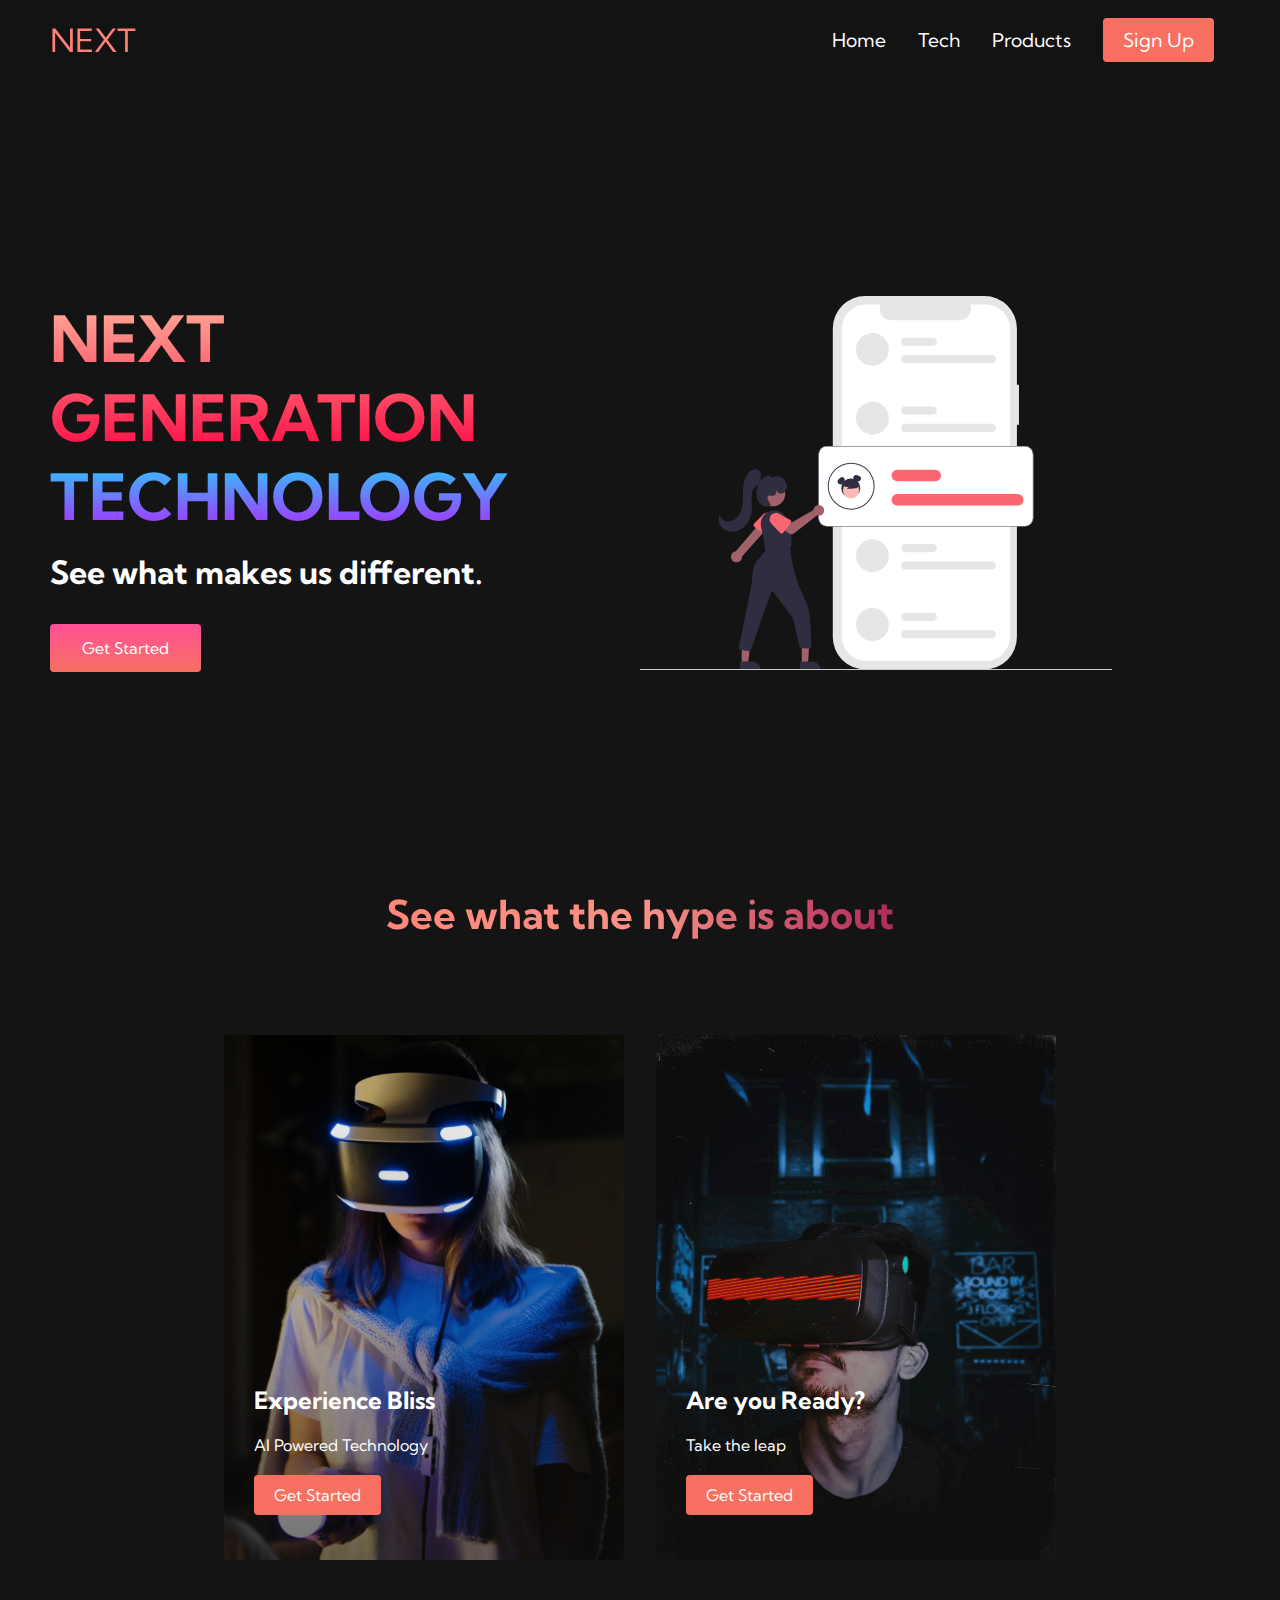
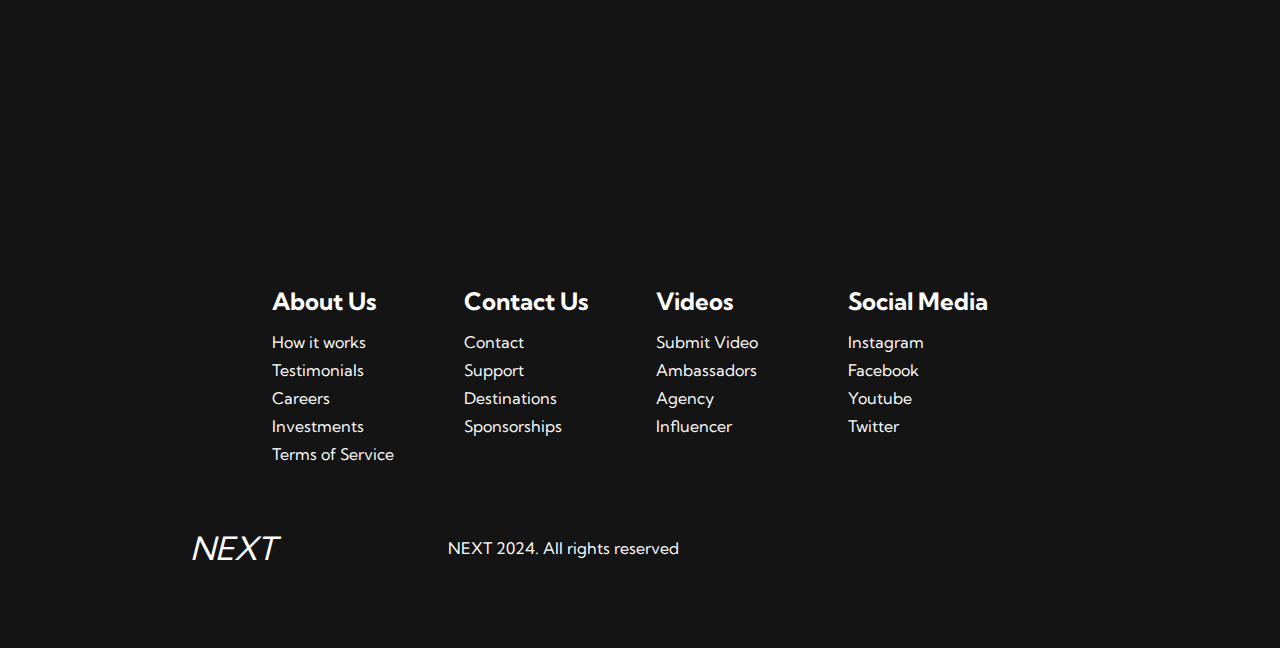
<file: index.html>
<!DOCTYPE html>
<html lang="en">
<head>
    <meta charset="UTF-8">
    <meta name="viewport" content="width=device-width, initial-scale=1.0">
    <title>Next Website</title>
    <link rel="stylesheet" href="styles.css">
    <link rel="preconnect" href="https://fonts.googleapis.com">
<link rel="preconnect" href="https://fonts.gstatic.com" crossorigin>
<link href="https://fonts.googleapis.com/css2?family=Kumbh+Sans:wght@100..900&display=swap" rel="stylesheet">
</head>
<body>
    <nav class="navbar">
        <div class="navbar__container">
            <a href="/" id="navbar__logo">NEXT</a>
            <div class="navbar__toggle" id="mobile-menu">
                <span class="bar"></span>
                <span class="bar"></span>
                <span class="bar"></span>
            </div>
            <ul class="navbar__menu">
                <li class="navbar__item">
                    <a href="/" class="navbar__links">
                        Home
                    </a>
                </li>
                <li class="navbar__item">
                    <a href="/tech.html" class="navbar__links">
                        Tech
                    </a>
                </li>
                <li class="navbar__item">
                    <a href="/" class="navbar__links">
                        Products
                    </a>
                </li>
                <li class="navbar__btn">
                    <a href="/" class="button">
                        Sign Up
                    </a>
                </li>
            </ul>
        </div>
    </nav>

    <!--Hero Section-->
    <div class="main">
        <div class="main__container">
            <div class="main__content">
                <h1>NEXT GENERATION</h1>
                <h2>TECHNOLOGY</h2>
                <p>See what makes us different.</p>
                <button class="main__btn"><a href="/">Get Started</a></button>
            </div>
            <div class="main__img--container">
                <img src="images/pic1.svg" alt="pic" id="main__img">
            </div>
        </div>
    </div>

    <!--Services Section-->
    <div class="services">
        <h1>See what the hype is about</h1>
        <div class="services__container">
            <div class="services__card">
                <h2>Experience Bliss</h2>
                <p>AI Powered Technology</p>
                <button>Get Started</button>
            </div>
            <div class="services__card">
                <h2>Are you Ready?</h2>
                <p>Take the leap</p>
                <button>Get Started</button>
            </div>
        </div>
    </div>

    <!--Footer Section-->
    <div class="footer__container">
        <div class="footer__links">
            <div class="footer__link--wrapper">
                <div class="footer__link--items">
                    <h2>About Us</h2>
                    <a href="/">How it works</a>
                    <a href="/">Testimonials</a>
                    <a href="/">Careers</a>
                    <a href="/">Investments</a>
                    <a href="/">Terms of Service</a>
                </div>
                <div class="footer__link--items">
                    <h2>Contact Us</h2>
                    <a href="/">Contact</a>
                    <a href="/">Support</a>
                    <a href="/">Destinations</a>
                    <a href="/">Sponsorships</a>
                </div>
            </div>
            <div class="footer__link--wrapper">
                <div class="footer__link--items">
                    <h2>Videos</h2>
                    <a href="/">Submit Video</a>
                    <a href="/">Ambassadors</a>
                    <a href="/">Agency</a>
                    <a href="/">Influencer</a>
                </div>
                <div class="footer__link--items">
                    <h2>Social Media</h2>
                    <a href="/">Instagram</a>
                    <a href="/">Facebook</a>
                    <a href="/">Youtube</a>
                    <a href="/">Twitter</a>
                </div>
            </div>
        </div>
        <div class="social__media">
            <div class="social__media--wrap">
                <div class="footer__log">
                    <a href="/" id="footer__logo"><i class="fasfaa-gem">NEXT</i></a>
                </div>
                <p class="website__rights">NEXT 2024. All rights reserved</p>
                <div class="social__icons">
                    <a href="/" class="social__icon--link" target ="_blank"><i class="fab fa-facebook"></i></a>
                    <a href="/" class="social__icon--link" target ="_blank"><i class="fab fa-instagram"></i></a>
                    <a href="/" class="social__icon--link" target ="_blank"><i class="fab fa-twitter"></i></a>
                    <a href="/" class="social__icon--link" target ="_blank"><i class="fab fa-linkedin"></i></a>
                    <a href="/" class="social__icon--link" target ="_blank"><i class="fab fa-youtube"></i></a>
                </div>
            </div>
        </div>
    </div>
    <script src="app.js"></script>
</body>
</html>
</file>
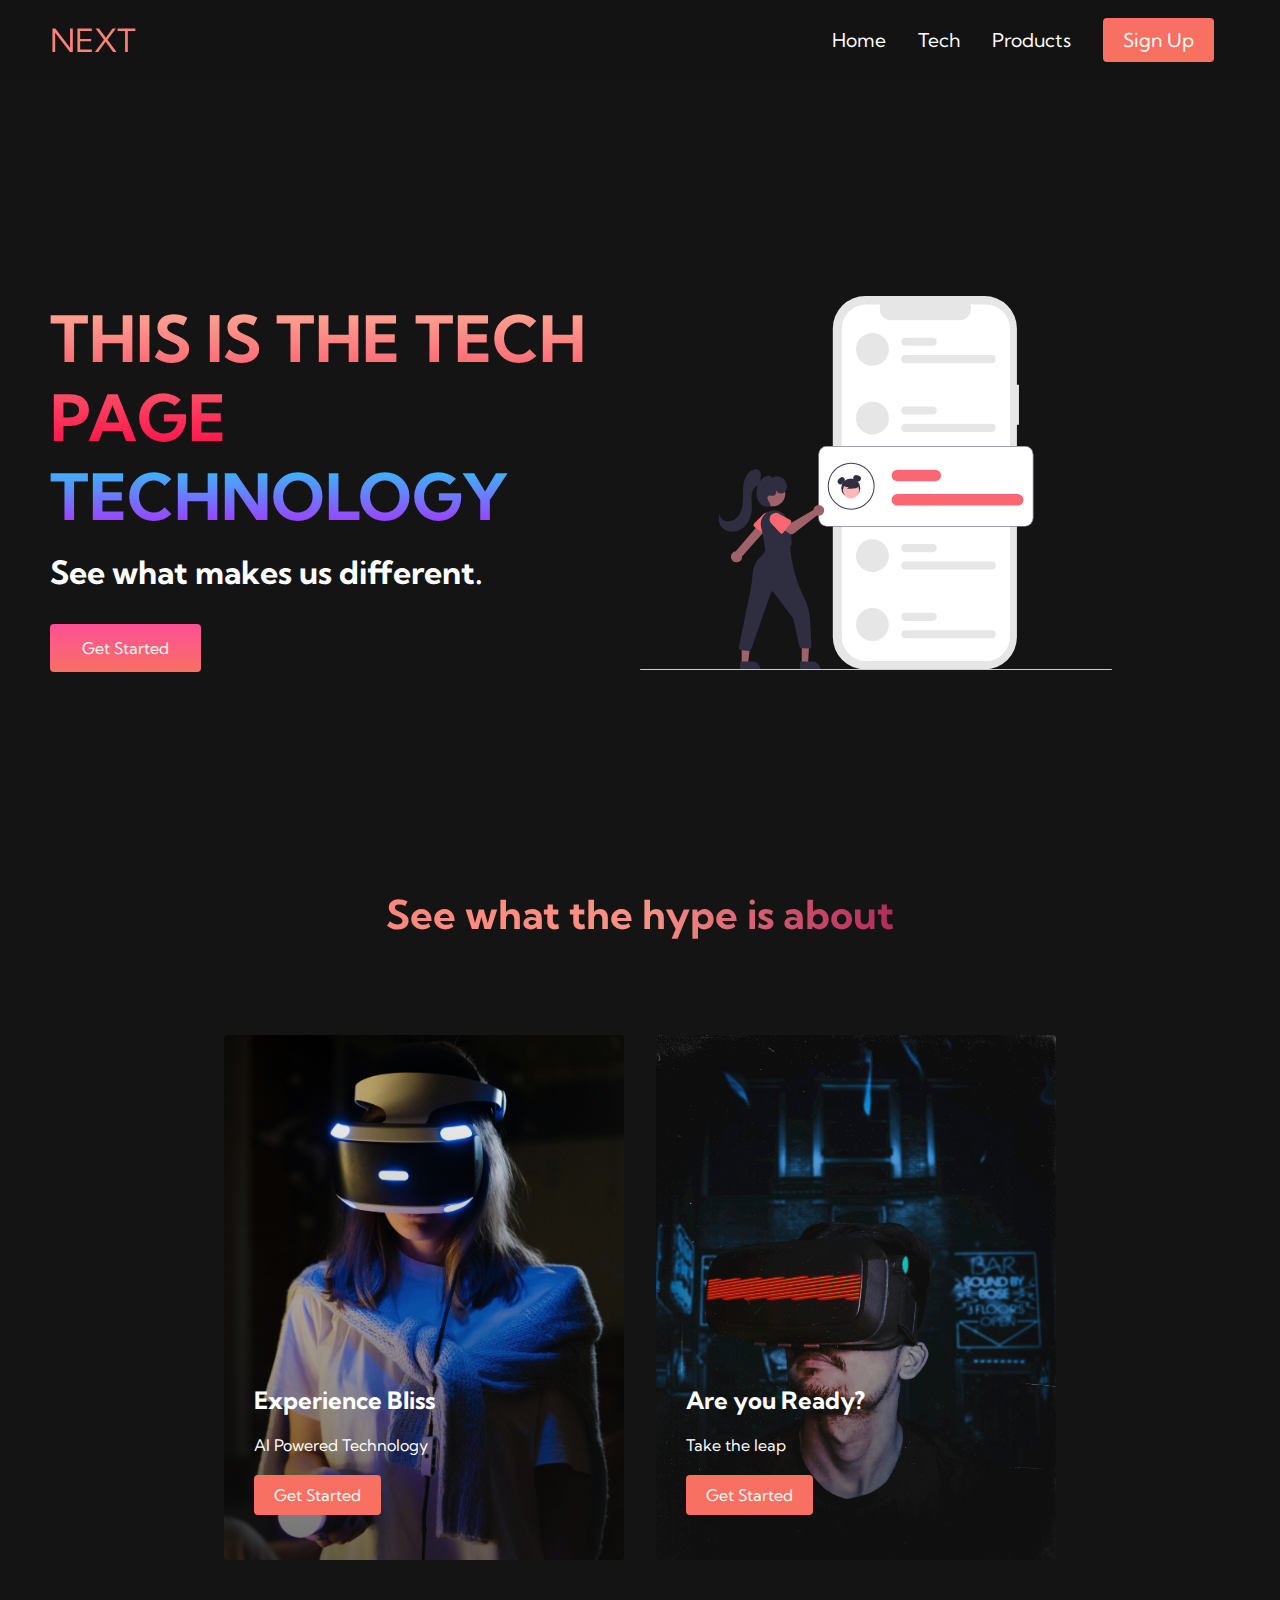
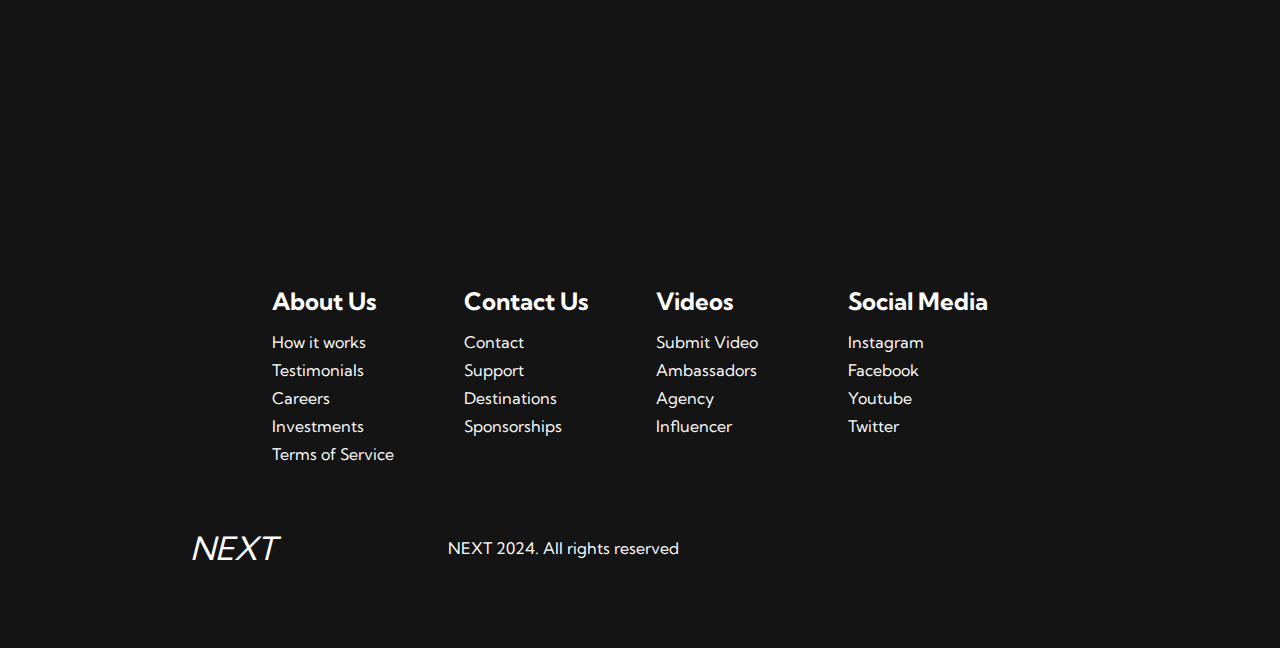
<file: tech.html>
<!DOCTYPE html>
<html lang="en">
<head>
    <meta charset="UTF-8">
    <meta name="viewport" content="width=device-width, initial-scale=1.0">
    <title>Next Website</title>
    <link rel="stylesheet" href="styles.css">
    <link rel="preconnect" href="https://fonts.googleapis.com">
<link rel="preconnect" href="https://fonts.gstatic.com" crossorigin>
<link href="https://fonts.googleapis.com/css2?family=Kumbh+Sans:wght@100..900&display=swap" rel="stylesheet">
</head>
<body>
    <nav class="navbar">
        <div class="navbar__container">
            <a href="/" id="navbar__logo">NEXT</a>
            <div class="navbar__toggle" id="mobile-menu">
                <span class="bar"></span>
                <span class="bar"></span>
                <span class="bar"></span>
            </div>
            <ul class="navbar__menu">
                <li class="navbar__item">
                    <a href="/" class="navbar__links">
                        Home
                    </a>
                </li>
                <li class="navbar__item">
                    <a href="/tech.html" class="navbar__links">
                        Tech
                    </a>
                </li>
                <li class="navbar__item">
                    <a href="/" class="navbar__links">
                        Products
                    </a>
                </li>
                <li class="navbar__btn">
                    <a href="/" class="button">
                        Sign Up
                    </a>
                </li>
            </ul>
        </div>
    </nav>

    <!--Hero Section-->
    <div class="main">
        <div class="main__container">
            <div class="main__content">
                <h1>THIS IS THE TECH PAGE</h1>
                <h2>TECHNOLOGY</h2>
                <p>See what makes us different.</p>
                <button class="main__btn"><a href="/">Get Started</a></button>
            </div>
            <div class="main__img--container">
                <img src="images/pic1.svg" alt="pic" id="main__img">
            </div>
        </div>
    </div>

    <!--Services Section-->
    <div class="services">
        <h1>See what the hype is about</h1>
        <div class="services__container">
            <div class="services__card">
                <h2>Experience Bliss</h2>
                <p>AI Powered Technology</p>
                <button>Get Started</button>
            </div>
            <div class="services__card">
                <h2>Are you Ready?</h2>
                <p>Take the leap</p>
                <button>Get Started</button>
            </div>
        </div>
    </div>

    <!--Footer Section-->
    <div class="footer__container">
        <div class="footer__links">
            <div class="footer__link--wrapper">
                <div class="footer__link--items">
                    <h2>About Us</h2>
                    <a href="/">How it works</a>
                    <a href="/">Testimonials</a>
                    <a href="/">Careers</a>
                    <a href="/">Investments</a>
                    <a href="/">Terms of Service</a>
                </div>
                <div class="footer__link--items">
                    <h2>Contact Us</h2>
                    <a href="/">Contact</a>
                    <a href="/">Support</a>
                    <a href="/">Destinations</a>
                    <a href="/">Sponsorships</a>
                </div>
            </div>
            <div class="footer__link--wrapper">
                <div class="footer__link--items">
                    <h2>Videos</h2>
                    <a href="/">Submit Video</a>
                    <a href="/">Ambassadors</a>
                    <a href="/">Agency</a>
                    <a href="/">Influencer</a>
                </div>
                <div class="footer__link--items">
                    <h2>Social Media</h2>
                    <a href="/">Instagram</a>
                    <a href="/">Facebook</a>
                    <a href="/">Youtube</a>
                    <a href="/">Twitter</a>
                </div>
            </div>
        </div>
        <div class="social__media">
            <div class="social__media--wrap">
                <div class="footer__log">
                    <a href="/" id="footer__logo"><i class="fasfaa-gem">NEXT</i></a>
                </div>
                <p class="website__rights">NEXT 2024. All rights reserved</p>
                <div class="social__icons">
                    <a href="/" class="social__icon--link" target ="_blank"><i class="fab fa-facebook"></i></a>
                    <a href="/" class="social__icon--link" target ="_blank"><i class="fab fa-instagram"></i></a>
                    <a href="/" class="social__icon--link" target ="_blank"><i class="fab fa-twitter"></i></a>
                    <a href="/" class="social__icon--link" target ="_blank"><i class="fab fa-linkedin"></i></a>
                    <a href="/" class="social__icon--link" target ="_blank"><i class="fab fa-youtube"></i></a>
                </div>
            </div>
        </div>
    </div>
    <script src="app.js"></script>
</body>
</html>
</file>
<file: styles.css>
*{
    box-sizing: border-box;
    margin: 0;
    padding: 0;
    font-family: 'Kumbh Sans', sans-serif;
}

.navbar{
    background: #131313;
    height: 80px;
    display: flex;
    justify-content: center;
    align-items: center;
    font-size: 1.2rem;
    position: sticky;
    top: 0;
    z-index: 999;
}

.navbar__container{
    display: flex;
    justify-content: space-between;
    height: 80px;
    z-index: 1;
    width: 100%;
    max-width: 1300px;
    margin: 0 auto;
    padding: 0 50px;
}

#navbar__logo{
    background-color: #ff8177;
    background-color: linear-gradient(to top, #ff0844 0%, #ffb199 100%);
    background-size: 100%;
    -webkit-background-clip: text;
    -moz-background-clip: text;
    -webkit-text-fill-color: transparent;
    -moz-text-fill-color: transparent;
    display: flex;
    align-items: center;
    cursor: pointer;
    text-decoration: none;
    font-size: 2rem;
}

.fa-gem{
    margin-right: 0.5rem;
}

.navbar__menu {
    display: flex;
    align-items: center;
    list-style: none;
    text-align: center;
}

.navbar__item{
    height: 80px;
}

.navbar__links{
    color: #fff;
    display: flex;
    align-items: center;
    justify-content: center;
    text-decoration: none;
    padding: 0 1rem;
    height: 100%;
}

.navbar__btn {
    display: flex;
    justify-content: center;
    align-items: center;
    padding: 0 1rem;
    width: 100%;
}

.button{
    display: flex;
    justify-content: center;
    align-items: center;
    text-decoration: none;
    padding: 10px 20px;
    height: 100%;
    width: 100%;
    border: none;
    outline: none;
    border-radius: 4px;
    background: #f77062;
    color: #fff;
}

.button:hover{
    background: #4837ff;
    transition: all 0.3s ease;
}

.navbar__links:hover{
    color: #f77062;
    transition: all 0.3s ease;
}

@media screen and (max-width: 960px){
    .navbar__container{
        display: flex;
        justify-content: space-between;
        height: 80px;
        z-index: 1;
        width: 100%;
        max-width: 1300px;
        padding: 0;
    }

    .navbar__menu{
        display: grid;
        grid-template-columns: auto;
        margin: 0;
        width: 100%;
        position: absolute;
        top: -1000px;
        opacity: 0;
        transition: all 0.5s ease;
        height: 50vh;
        z-index: -1;
        background: #131313;
    }

    .navbar__menu.active{
        background: #131313;
        top: 100%;
        opacity: 1;
        transition: all 0.5s ease;
        z-index: 99;
        height: 50vh;
        font-size: 1.6rem;
    }

    #navbar__logo{
        padding-left: 25px;
    }

    .navbar__toggle .bar{
        width: 25px;
        height: 3px;
        margin: 5px auto;
        transition: all 0.3s ease-in-out;
        background: #fff;
    }

    .navbar__item{
        width: 100%;
    }

    .navbar__links{
        text-align: center;
        padding: 2rem;
        width: 100%;
        display: table;
    }

    #mobile-menu{
        position: absolute;
        top: 20%;
        right: 5%;
        transform: translate(5%, 20%);
    }

    .navbar__btn {
        padding-bottom: 2rem;
    }

    .button{
        display: flex;
        justify-content: center;
        align-items: center;
        width: 80%;
        height: 80px;
        margin: 0;
    }

    .navbar__toggle .bar {
        display: block;
        cursor: pointer;
        /*28:33*/
    }

    #mobile-menu.is-active .bar:nth-child(2){
        opacity: 0;
    }

    #mobile-menu.is-active .bar:nth-child(1){
        transform: translateY(8px) rotate(45deg);
    }

    #mobile-menu.is-active .bar:nth-child(3){
        transform: translateY(-8px) rotate(-45deg);
    }
}

.main{
    background-color: #141414;
}

.main__container {
    display: grid;
    grid-template-columns: 1fr 1fr;
    align-items: center;
    justify-self: center;
    margin: 0 auto;
    height: 90vh;
    background-color: #141414;
    z-index: 1;
    width: 100%;
    max-width: 1300px;
    padding: 0 50px;
}

.main__content h1 {
    font-size: 4rem;
    background-color: #ff8177;
    background-image: linear-gradient(to top, #ff0844 0%, #ffb199 100%);
    background-size: 100%;
    -webkit-background-clip: text;
    -moz-background-clip: text;
    -webkit-text-fill-color: transparent;
    -moz-text-fill-color: transparent;
}

.main__content h2{
    font-size: 4rem;
    background-color: #ff8177;
    background-image: linear-gradient(to top, #b721ff 0%, #21d4fd 100%);
    background-size: 100%;
    -webkit-background-clip: text;
    -moz-background-clip: text;
    -webkit-text-fill-color: transparent;
    -moz-text-fill-color: transparent;
}

.main__content p{
    margin-top: 1rem;
    font-size: 2rem;
    font-weight: 700;
    color: #fff;
}

.main__btn{
    font-size: 1rem;
    background-image: linear-gradient(to top, #f77062 0%, #fe5196 100%);
    padding: 14px 32px;
    border: none;
    border-radius: 4px;
    color: #fff;
    margin-top: 2rem;
    cursor: pointer;
    position: relative;
    transition: all 0.35s;
    outline: none;
}

.main__btn a{
    position: relative;
    z-index: 2;
    color: #fff;
    text-decoration: none;
}

.main__btn:after {
    position: absolute;
    content: '';
    top: 0;
    left: 0;
    width: 0;
    height: 100%;
    background: #4837ff;
    transition: all 0.35s;
    border-radius: 4px;
}

.main__btn:hover{
    color: #fff;
}

.main__btn:hover:after{
    width: 100%;
}

.main__image--container{
    text-align: center;
}

#main__img{
    height: 80%;
    width: 80%;
}

/*Mobile Responsive*/
@media screen and (max-width: 768px){
    .main__container {
        display: grid;
        grid-template-columns: auto;
        align-items: center;
        justify-self: center;
        width: 100%;
        margin: 0 auto;
        height: 90vh;
    }

    .main__content{
        text-align: center;
        margin-bottom: 4rem;
    }

    .main__content h1{
        font-size: 2.5rem;
        margin-top: 2rem;
    }

    .main__content h2{
        font-size: 3rem;
    }

    .main__content p{
        margin-top: 1rem;
        font-size: 1.5rem;
    }
}

@media screen and (max-width: 480px){
    .main__content h1{
        font-size: 2.5rem;
        margin-top: 2rem;
    }

    .main__content h2{
        font-size: 3rem;
    }

    .main__content p{
        margin-top: 1rem;
        font-size: 1.5rem;
    }

    .main__btn{
        padding: 12px 36px;
        margin: 2.5rem 0;
    }
}

/*Services Section CSS*/
.services{
    background: #141414;
    display: flex;
    flex-direction: column;
    align-items: center;
    height: 100vh;
}

.services h1{
    background-color: #ff8177;
    background-image: linear-gradient(
        to right, 
        #ff8177 0%, 
        #ff867a 0%, 
        #ff8c7f 21%,
        #f99185 52%, 
        #cf556c 78%, 
        #b12a5b 100%
        );
    background-size: 100%;
    margin-bottom: 5rem;
    font-size: 2.5rem;
    -webkit-background-clip: text;
    -moz-background-clip: text;
    -webkit-text-fill-color: transparent;
    -moz-text-fill-color: transparent;
}

.services__container{
    display: flex;
    justify-content: center;
    flex-wrap: wrap;
}

.services__card{
    margin: 1rem;
    height: 525px;
    width: 400px;
    border-radius: 4px;
    background-image: linear-gradient(to bottom, rgba(0,0,0,0) 0%, rgba(17,17,17,0.6) 100%), url('/images/pic3.jpg');
    background-size: cover;
    position: relative;
    color: #fff;
}

.services__card:nth-child(2){
    background-image: linear-gradient(to bottom, rgba(0,0,0,0) 0%, rgba(17,17,17,0.6) 100%), url('/images/pic2.jpg');
}

.services h2{
    position: absolute;
    top: 350px;
    left: 30px;
}

.services__card p{
    position: absolute;
    top: 400px;
    left: 30px;
}

.services__card button{
    color: #fff;
    padding: 10px 20px;
    border: none;
    outline: none;
    border-radius: 4px;
    background: #f77062;
    position: absolute;
    top: 440px;
    left: 30px;
    font-size: 1rem;
    cursor: pointer;
}

.services__card:hover{
    transform: scale(1.075);
    transition: 0.2s ease-in;
    cursor: pointer;
}

@media screen and (max-width: 960px){
    .services{
        height: 1600px;
    }

    .services h1{
        font-size: 2rem;
        margin-top: 12rem;
    }
}

@media screen and (max-width: 480px){
    .services{
        height: 1400px;
    }

    .services h1{
        font-size: 1.2rem;
    }

    .services__card{
        width: 300px;
    }
}

/*Footer CSS*/
.footer__container{
    background-color: #141414;
    padding: 5rem 0;
    display: flex;
    flex-direction: column;
    justify-content: center;
    align-items: center;
}

#footer__logo{
    color: #fff;
    display: flex;
    align-items: center;
    cursor: pointer;
    text-decoration: none;
    font-size: 2rem;
}

.footer__links{
    width: 100%;
    max-width: 1000px;
    display: flex;
    justify-content: center;
}

.footer__link--wrapper{
    display: flex;
}

.footer__link--items{
    display: flex;
    flex-direction: column;
    align-items: flex-start;
    margin: 16px;
    text-align: left;
    width: 160px;
    box-sizing: border-box;
}

.footer__link--items h2{
    margin-bottom: 16px;
}

.footer__link--items > h2{
    color: #fff;
}

.footer__link--items a{
    color: #fff;
    text-decoration: none;
    margin-bottom: 0.5rem;
}

.footer__link--items a:hover{
    color: #e9e9e9;
    transition: 0.3s ease-out;
}

/* Social Icons */
.social__icon--link{
    color: #fff;
    font-size: 24px;
}

.social__media{
    max-width: 1000px;
    width: 100%;
}

.social__media--wrap{
    display: flex;
    justify-content: space-between;
    align-items: center;
    width: 90%;
    max-width: 1000px;
    margin: 40px auto 0 auto;
}

.social__icons{
    display: flex;
    justify-content: space-between;
    align-items: center;
    width: 240px;
}

.social__logo{
    color: #fff;
    justify-self: flex-start;
    margin-left: 20px;
    cursor: pointer;
    text-decoration: none;
    font-size: 2rem;
    align-items: center;
    margin-bottom: 16px;
}

.website__rights{
    color: #fff;
}

@media screen and (max-width: 820px) {
    .footer__links{
        padding-top: 2rem;
    }

    #footer__logo{
        margin-bottom: 2rem;
    }

    .website__rights{
        margin-bottom: 2rem;
    }

    .footer__link-wrapper{
        flex-direction: column;
    }

    .social__media--wrap{
        flex-direction: column;
    }
}

@media screen and (max-width: 480px){
    .footer__link--items{
        margin: 0;
        padding: 10px;
        width: 100%;
    }
}
</file>
